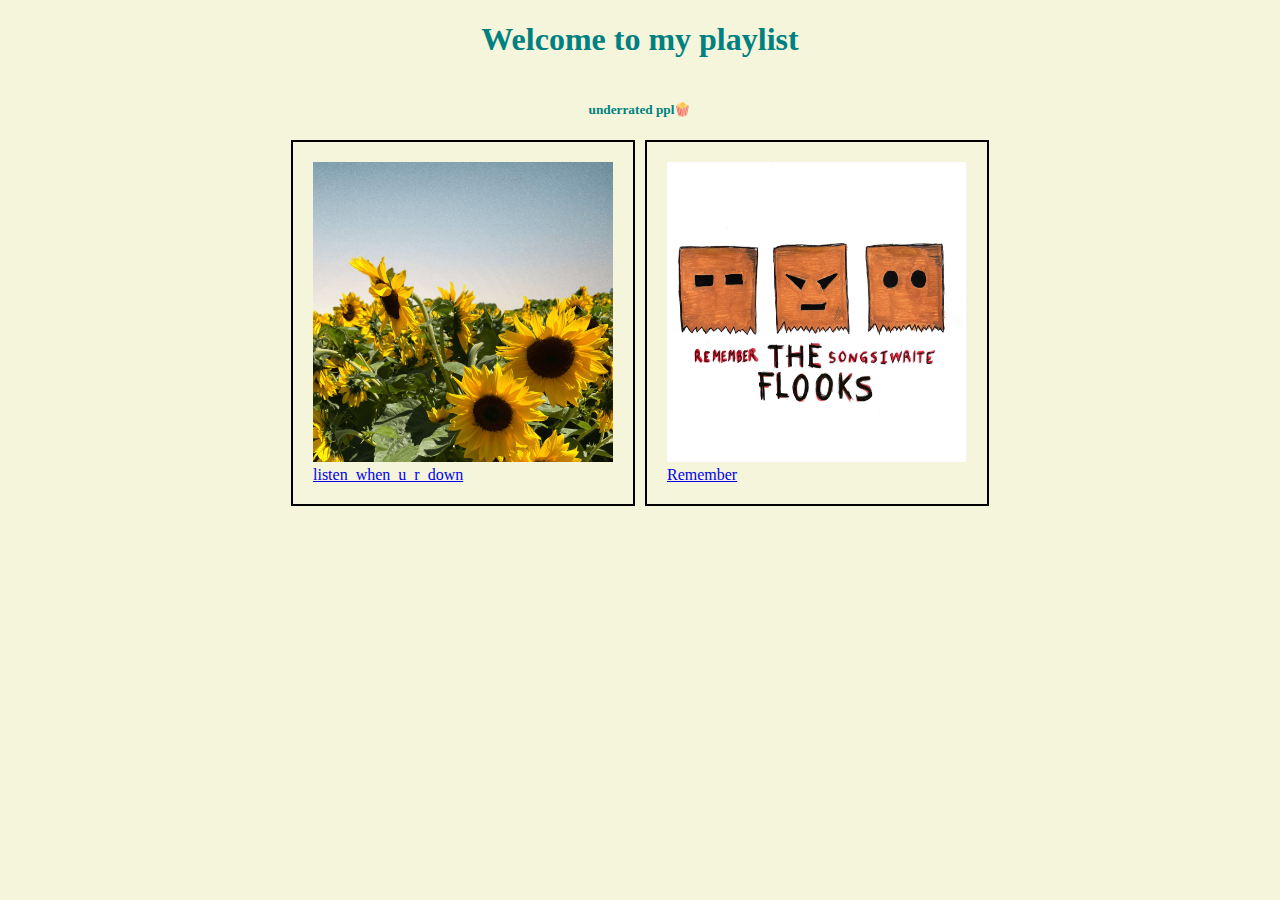
<file: exp_0/index.html>
<!DOCTYPE html>
<html>
<head>
    <title> Sample</title>
    <link rel="icon" href="pop2.png">
    <style>
         body {
        display: flex;
        flex-direction: column;   /* stack items vertically */
        justify-content: center;  /* vertical center */
        align-items: center;      /* horizontal center */
        margin: 0;
    }
    .row{
        display:flex;
        gap:10px;
    }
    .card{
        padding: 20px;
        border: 2px solid black
    }
    </style>
</head>
<body bgcolor="beige" style="color: teal">
    <h1>Welcome to my playlist</h1>
    <h5>underrated ppl🍿</h5>
<div class="row">
    <div class="card">
    <img src="listen_when_u_r_down.png" alt="album_cover" width="300" height="300"><br>
    <a href="https://music.youtube.com/watch?v=QeXPwgAoF7w&list=OLAK5uy_mHdCRZL5mQ1dTl-CA67nPr5EFbx8JB08Q">listen_when_u_r_down</a>
    </div> 
    
    <div class="card">
    <img src="flooks.png" alt="album_cover" width="300" height="300"><br>
    <a href="https://music.youtube.com/watch?v=OArvU54-Erk">Remember</a>
    </div> 
</div>
</body>
</html>
</file>
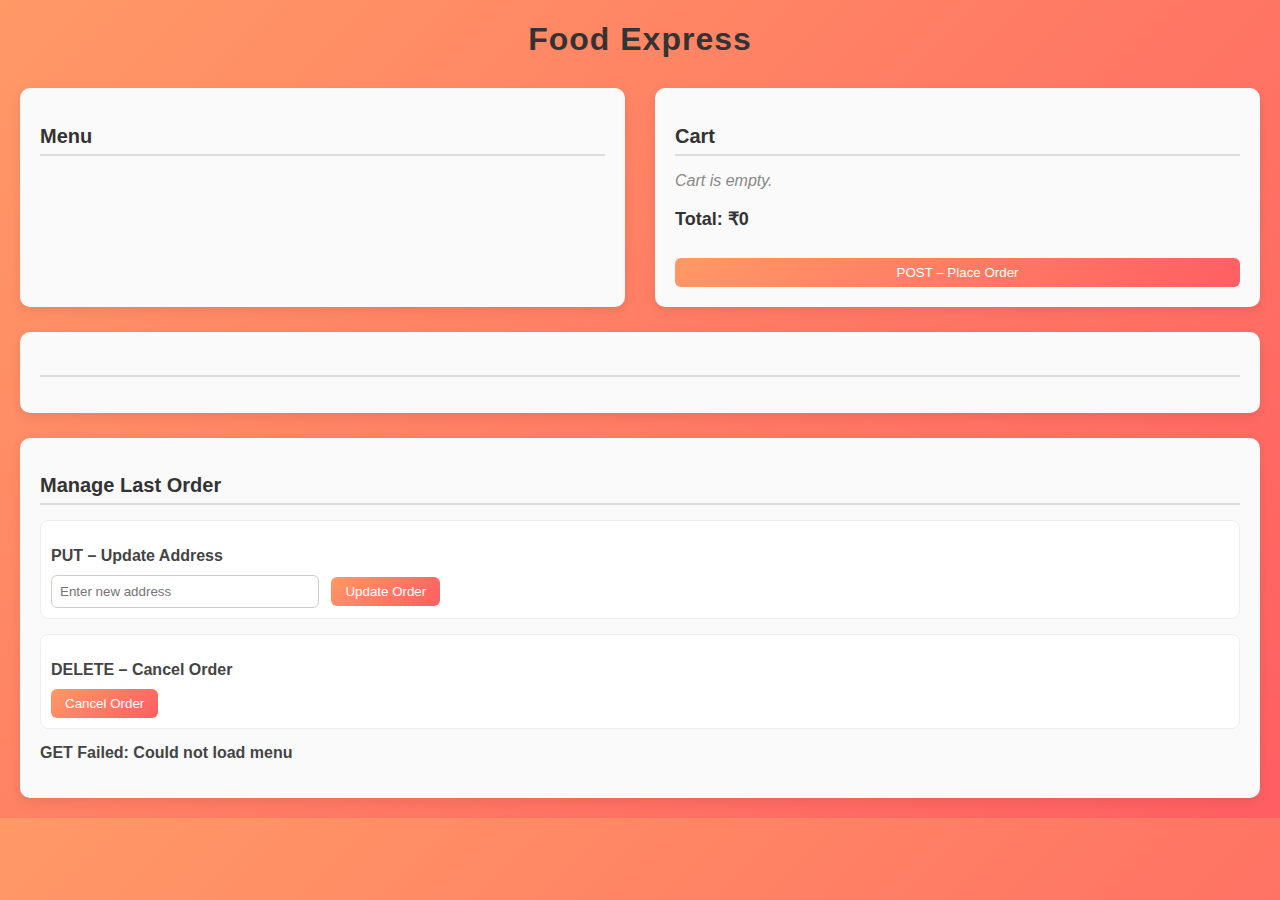
<file: exp_3/index.html>
<!DOCTYPE html>
<html lang="en">
<head>
  <meta charset="UTF-8" />
  <title>Food Ordering - jQuery AJAX</title>
  <link rel="stylesheet" href="css/style.css" />
  <script src="https://code.jquery.com/jquery-3.7.1.min.js"></script>
</head>
<body>

  <h1>Food Express</h1>

  <div id="wrapper">

    <!-- Menu -->
    <div id="menu-section">
      <h2>Menu</h2>
      <div id="menu-container"></div>
    </div>

    <!-- Cart -->
    <div id="cart-section">
      <h2>Cart</h2>
      <div id="cart-items">
        <p id="empty-msg">Cart is empty.</p>
      </div>
      <div id="cart-footer">
        <p>Total: ₹<span id="total-price">0</span></p>
        <button id="place-order-btn">POST – Place Order</button>
      </div>
    </div>

  </div>

  <!-- Order Status -->
  <div id="status-section">
    <h2 id="status-title"></h2>
    <p id="order-summary-text"></p>
    <p id="loading-msg"></p>
  </div>

  <!-- Manage Order -->
  <div id="manage-section">
    <h2>Manage Last Order</h2>

    <div id="put-box">
      <h3>PUT – Update Address</h3>
      <input type="text" id="new-address" placeholder="Enter new address" />
      <button id="put-btn">Update Order</button>
    </div>

    <div id="delete-box">
      <h3>DELETE – Cancel Order</h3>
      <button id="delete-btn">Cancel Order</button>
    </div>

    <p id="manage-response"></p>
  </div>

  <script src="js/app.js"></script>
</body>
</html>
</file>
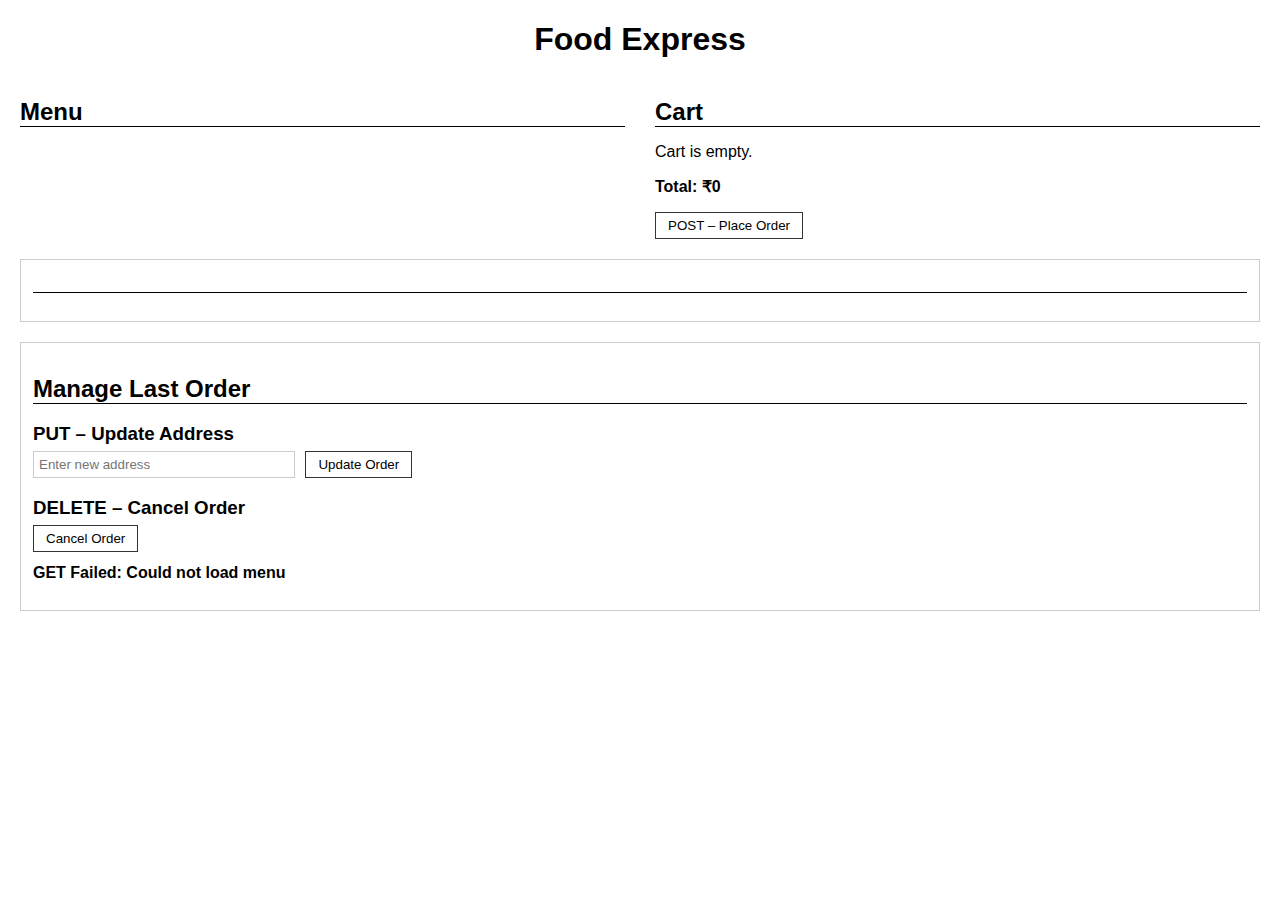
<file: exp_3/project/index.html>
<!DOCTYPE html>
<html lang="en">
<head>
  <meta charset="UTF-8" />
  <title>Food Ordering - jQuery AJAX</title>
  <link rel="stylesheet" href="css/style.css" />
  <script src="https://code.jquery.com/jquery-3.7.1.min.js"></script>
</head>
<body>

  <h1>Food Express</h1>

  <div id="wrapper">

    <!-- Menu -->
    <div id="menu-section">
      <h2>Menu</h2>
      <div id="menu-container"></div>
    </div>

    <!-- Cart -->
    <div id="cart-section">
      <h2>Cart</h2>
      <div id="cart-items">
        <p id="empty-msg">Cart is empty.</p>
      </div>
      <div id="cart-footer">
        <p>Total: ₹<span id="total-price">0</span></p>
        <button id="place-order-btn">POST – Place Order</button>
      </div>
    </div>

  </div>

  <!-- Order Status -->
  <div id="status-section">
    <h2 id="status-title"></h2>
    <p id="order-summary-text"></p>
    <p id="loading-msg"></p>
  </div>

  <!-- Manage Order -->
  <div id="manage-section">
    <h2>Manage Last Order</h2>

    <div id="put-box">
      <h3>PUT – Update Address</h3>
      <input type="text" id="new-address" placeholder="Enter new address" />
      <button id="put-btn">Update Order</button>
    </div>

    <div id="delete-box">
      <h3>DELETE – Cancel Order</h3>
      <button id="delete-btn">Cancel Order</button>
    </div>

    <p id="manage-response"></p>
  </div>

  <script src="js/app.js"></script>
</body>
</html>
</file>
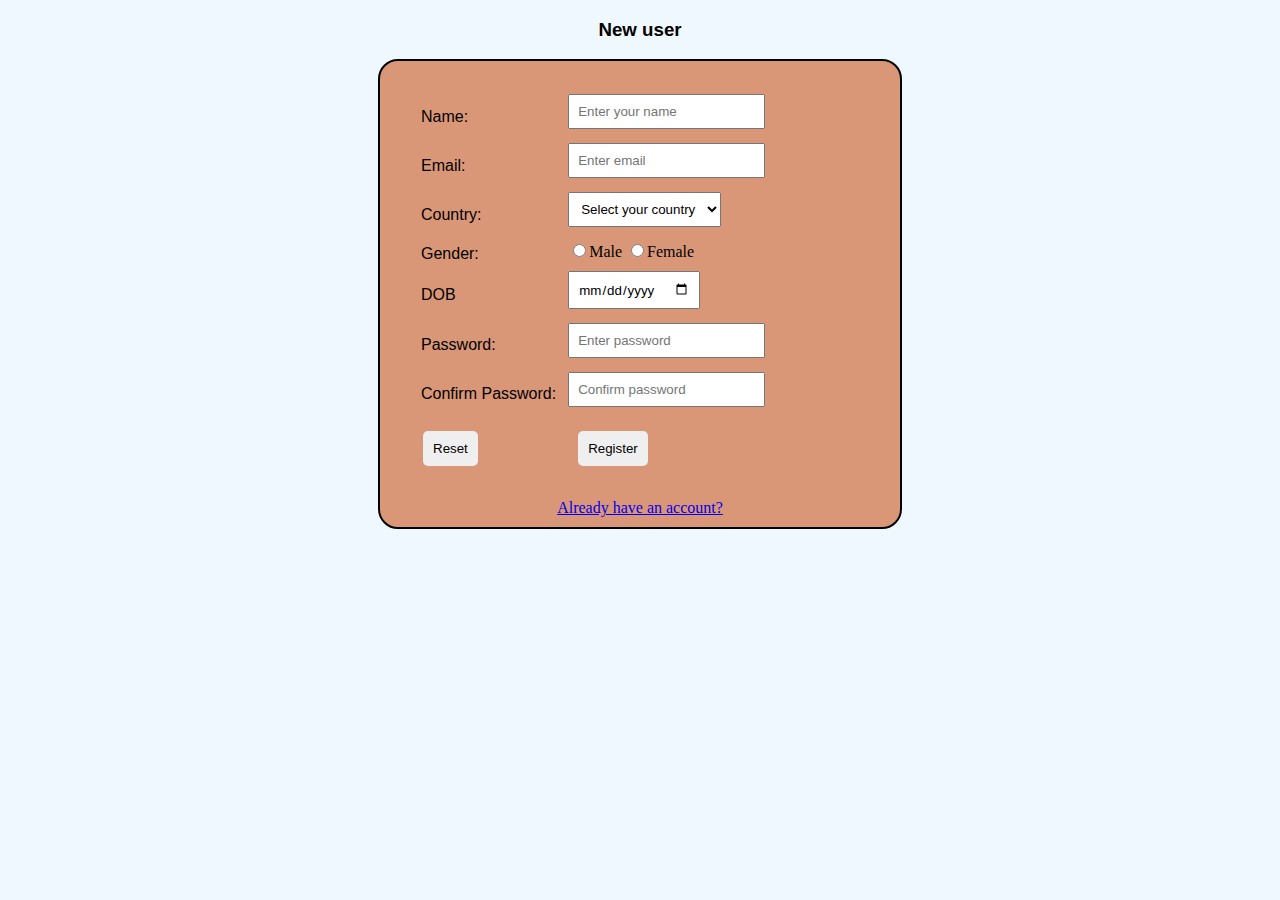
<file: Web assignment/janani_24c130/index.html>
<!DOCTYPE html>
<html lang="en">
<head>
    <title>New user Login</title>
    <h3>New user</h3>
    <style>
        h3{
            font-family: 'Rubik', sans-serif;
            text-align: center;
        }
        table{
            padding: 10px;
            margin: 10px;
        }
        .container{
            border: 2px solid black;
            width: 500px;
            padding: 10px;
            margin: 10px;
            background-color: rgb(218, 151, 120);
            margin:auto;
            border-radius: 20px;
            
        }
        body{
            background-color: aliceblue;
            
        }
        input,label,select{
            font-family: 'Rubik', sans-serif;
            padding: 8px;
            margin-bottom: 10px;
        }
        form{
            margin:auto
        }
        button{
            padding: 10px;
            margin: 10px;
            border-radius: 5px;
            border: none;
            font-family: 'Rubik', sans-serif;
        }
    </style>
</head>
<body>
    
    <div class="container">
        
    <form>
        <table>
            <tr>
                <td> <label>Name:</label></td>
                <td> <input type="text" id = "name" placeholder="Enter your name" required></td>
            </tr>
            <tr>
                <td><label>Email:</label></td>
                <td><input type="email" id = "email" placeholder="Enter email" required></td>
            </tr>
            <tr>
                <td><label>Country:</label></td>
                <td>
                    <select>
                        <option value="">Select your country</option>
                        <option value="usa">USA</option>
                        <option value="canada">Canada</option>
                        <option value="uk">UK</option>
                        <option value="australia">Australia</option>
                    </select>
                </td>
            </tr>
            <tr>
                <td><label>Gender:</label></td>
                <td>
                    <input type="radio" name = "gender" value="male">Male
                    <input type="radio" name = "gender" value="female">Female
                </td>
            </tr>
            <tr>
                <td><label>DOB</label></td>
                <td><input type="date" id = "dob"></td>
            </tr>
            <tr>
                <td><label>Password:</label></td>
                <td><input type="password" id = "password" placeholder="Enter password"></td>
            </tr>
            <tr>
                <td><label>Confirm Password:</label></td>
                <td><input type="password" id = "confirm_password" placeholder="Confirm password"></td>
            </tr>
            <tr>
                <td>
                    <button type="reset">Reset</button>
                </td>
                <td>
                    <button type="submit" onclick="validate()">Register</button>
                </td>
                
            </tr>
        </table>
        
    </form>
    <center>
        <a href="login.html">Already have an account?</a>
    </center>
  
    </div>
    <script src="index.js"></script>
</body>
</html>
</file>
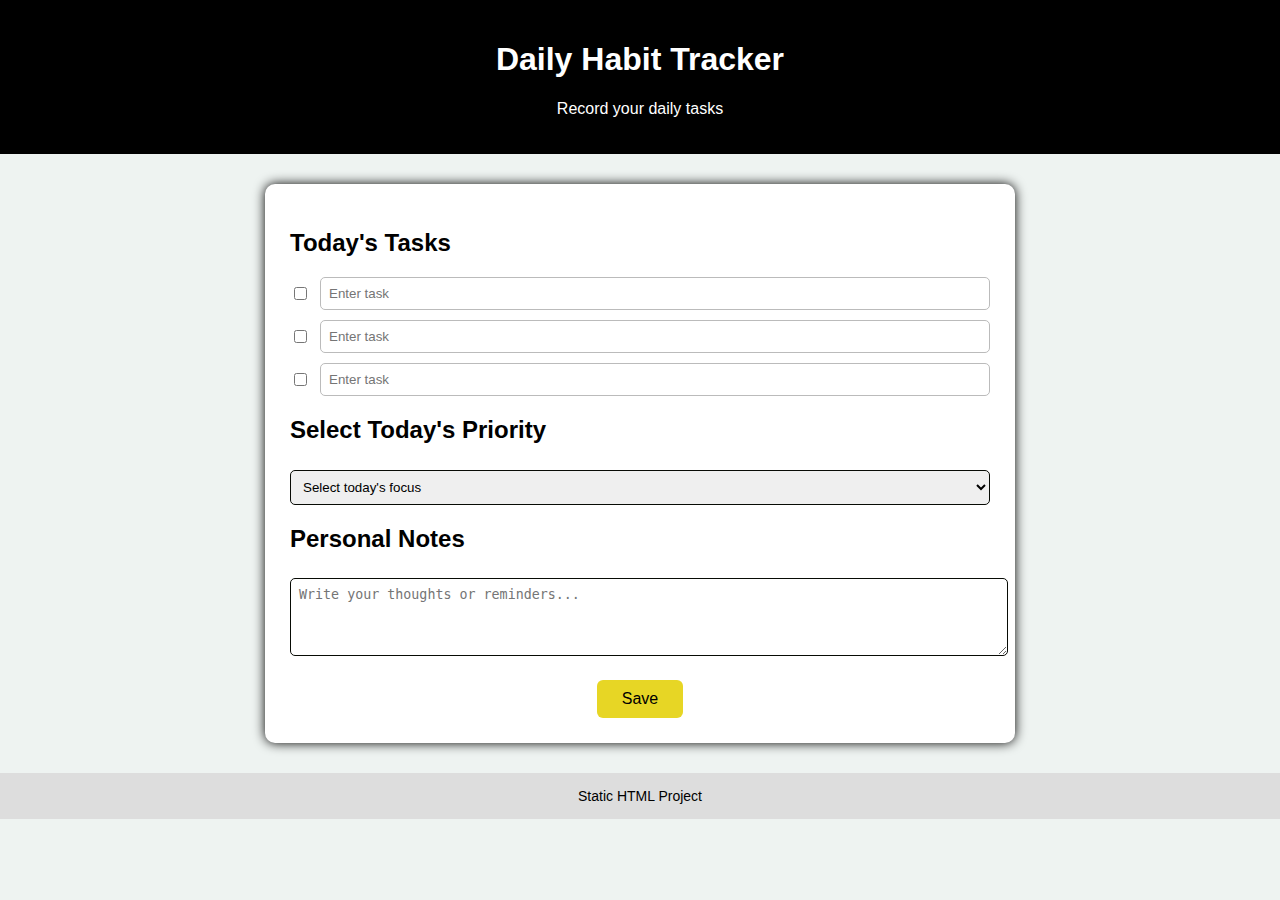
<file: exp_0/exp_0_ruba.html>
<!DOCTYPE html>
<html lang="en">
<head>
    <meta charset="UTF-8">
    <title>Daily Habit Tracker</title>

    <style>
        body {
            margin: 0;
            font-family: "Arial";
            background-color: #eef3f1;
        }

        header {
            background-color: #000000;
            color: white;
            padding: 20px;
            text-align: center;
        }

        main {
            width: 90%;
            max-width: 700px;
            margin: 30px auto;
            background-color: #ffffff;
            padding: 25px;
            border-radius: 10px;
            box-shadow: 0 0 12px rgb(0, 0, 0);
        }

        h2 {
            color: #000000;
        }
        .task {
            display: flex;
            align-items: center;
            gap: 10px;
            margin-bottom: 10px;
        }

        .task input[type="text"] {
            flex: 1;
            padding: 8px;
            border-radius: 5px;
            border: 1px solid #bbb;
        }
        .task input[type="checkbox"]:checked + input[type="text"] {
            text-decoration: line-through;
            color: gray;
        }

        .task button {
            padding: 5px 10px;
            border: none;
            border-radius: 4px;
            background-color: #000000;
            color: rgb(0, 0, 0);
            cursor: pointer;
        }

        textarea, select {
            width: 100%;
            margin-top: 6px;
            padding: 8px;
            border-radius: 5px;
            border: 1px solid #080b05;
        }

        .note {
            margin-top: 20px;
        }

        .center {
            text-align: center;
            margin-top: 20px;
        }

        .center button {
            padding: 10px 25px;
            background-color: #e7d625;
            color: rgb(0, 0, 0);
            border: none;
            border-radius: 6px;
            font-size: 16px;
            cursor: pointer;
        }

        footer {
            text-align: center;
            padding: 15px;
            background-color: #ddd;
            font-size: 14px;
        }
    </style>
</head>

<body>

<header>
    <h1>Daily Habit Tracker</h1>
    <p>Record your daily tasks</p>
</header>

<main>

    <h2>Today's Tasks</h2>

    <div class="task">
        <input type="checkbox">
        <input type="text" placeholder="Enter task">
        
    </div>

    <div class="task">
        <input type="checkbox">
        <input type="text" placeholder="Enter task">
        
    </div>

    <div class="task">
        <input type="checkbox">
        <input type="text" placeholder="Enter task">
        
    </div>

    <h2>Select Today's Priority</h2>

    <select>
        <option>Select today's focus</option>
        <option>Gym</option>
        <option>Productivity</option>
        <option>Learning</option>
        <option>Reading</option>
    </select>

    <div class="note">
        <h2>Personal Notes</h2>
        <textarea rows="4" placeholder="Write your thoughts or reminders..."></textarea>
    </div>

    <div class="center">
        <button>Save</button>
    </div>

</main>

<footer>
    Static HTML Project
</footer>

</body>
</html>
</file>
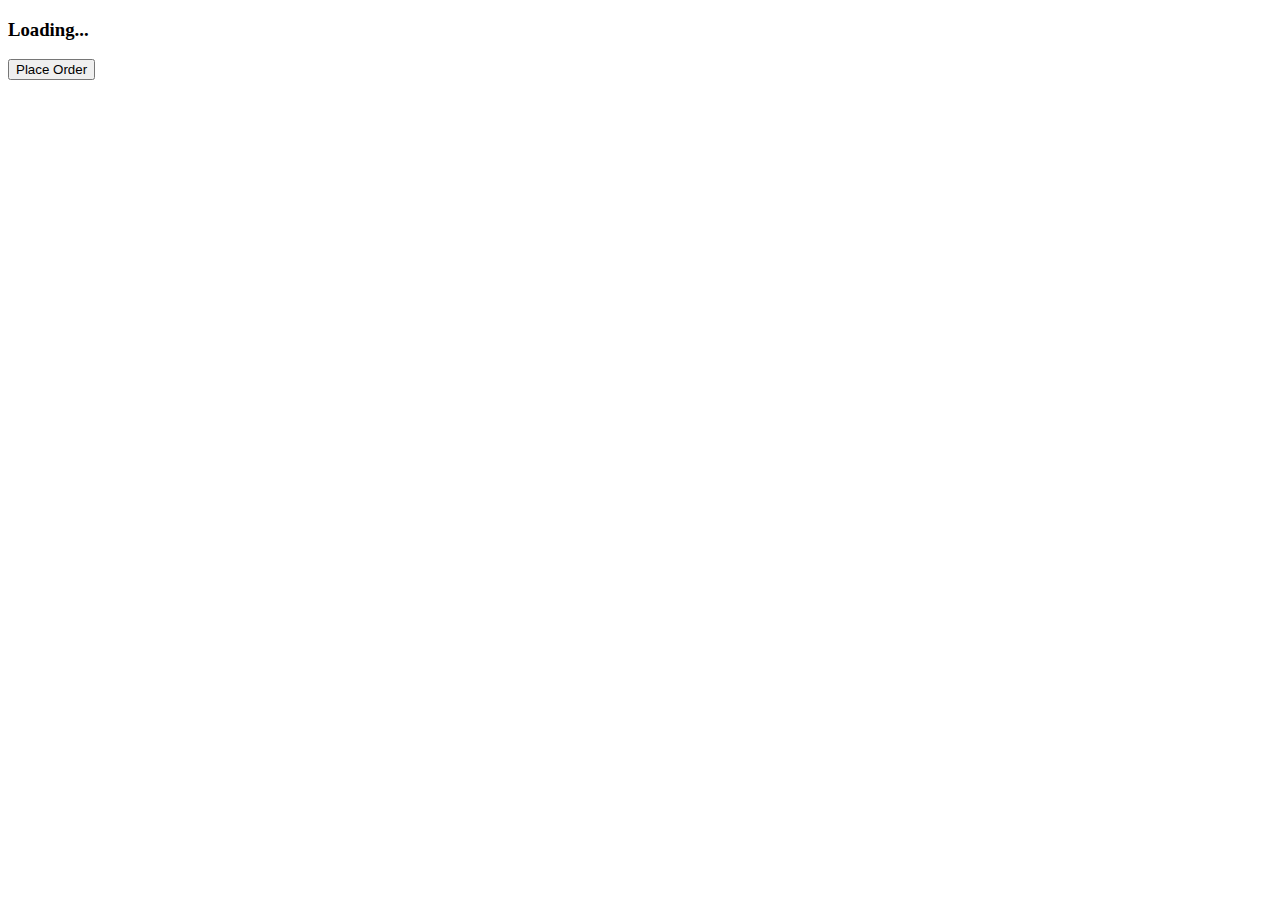
<file: exp_0/sample_asyn_await.html>
<!DOCTYPE html>
<html>
<head>
  <title>JS Object with async/await</title>
</head>
<body>
<h3 id="output">Loading...</h3>
<button onclick="placeOrder()">Place Order</button>
<script>
const foodItem = {
  name: "Veg Burger",
  price: 120,
  quantity: 2
};
async function getFoodDetails() {
  return new Promise((resolve) => {
    setTimeout(() => {
      resolve(foodItem);
    }, 1000);
  });
}
async function placeOrder() {
  const food = await getFoodDetails();   
  const total = food.price * food.quantity;

  document.getElementById("output").innerText =
    `Food: ${food.name}, Total Bill: ₹${total}`;
}
</script>
</body>
</html>
</file>
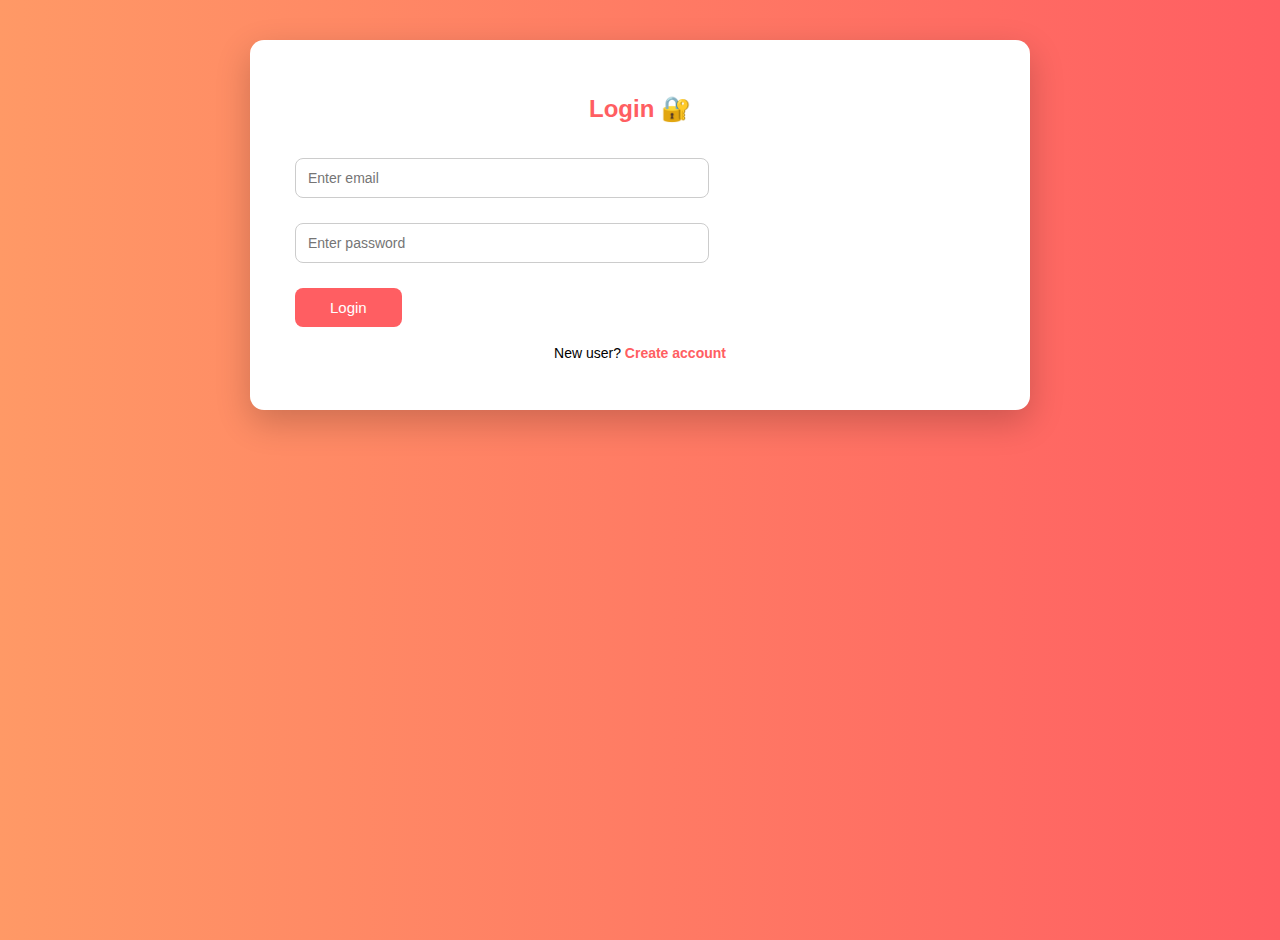
<file: exp_1/login.html>
<!DOCTYPE html>
<html lang="en">
<head>
  <meta charset="UTF-8">
  <title>Login</title>
  <link rel="stylesheet" href="style.css">
</head>
<body>

<div class="card">
  <h2>Login 🔐</h2>

  <form id="loginForm">
    <div class="field">
      <input type="email" id="loginEmail" placeholder="Enter email">
    </div>

    <div class="field">
      <input type="password" id="loginPassword" placeholder="Enter password">
    </div>

    <button type="submit">Login</button>

    <p class="switch">
      New user? <a href="signup.html">Create account</a>
    </p>
  </form>
</div>

<script src="login.js"></script>
</body>
</html>
</file>
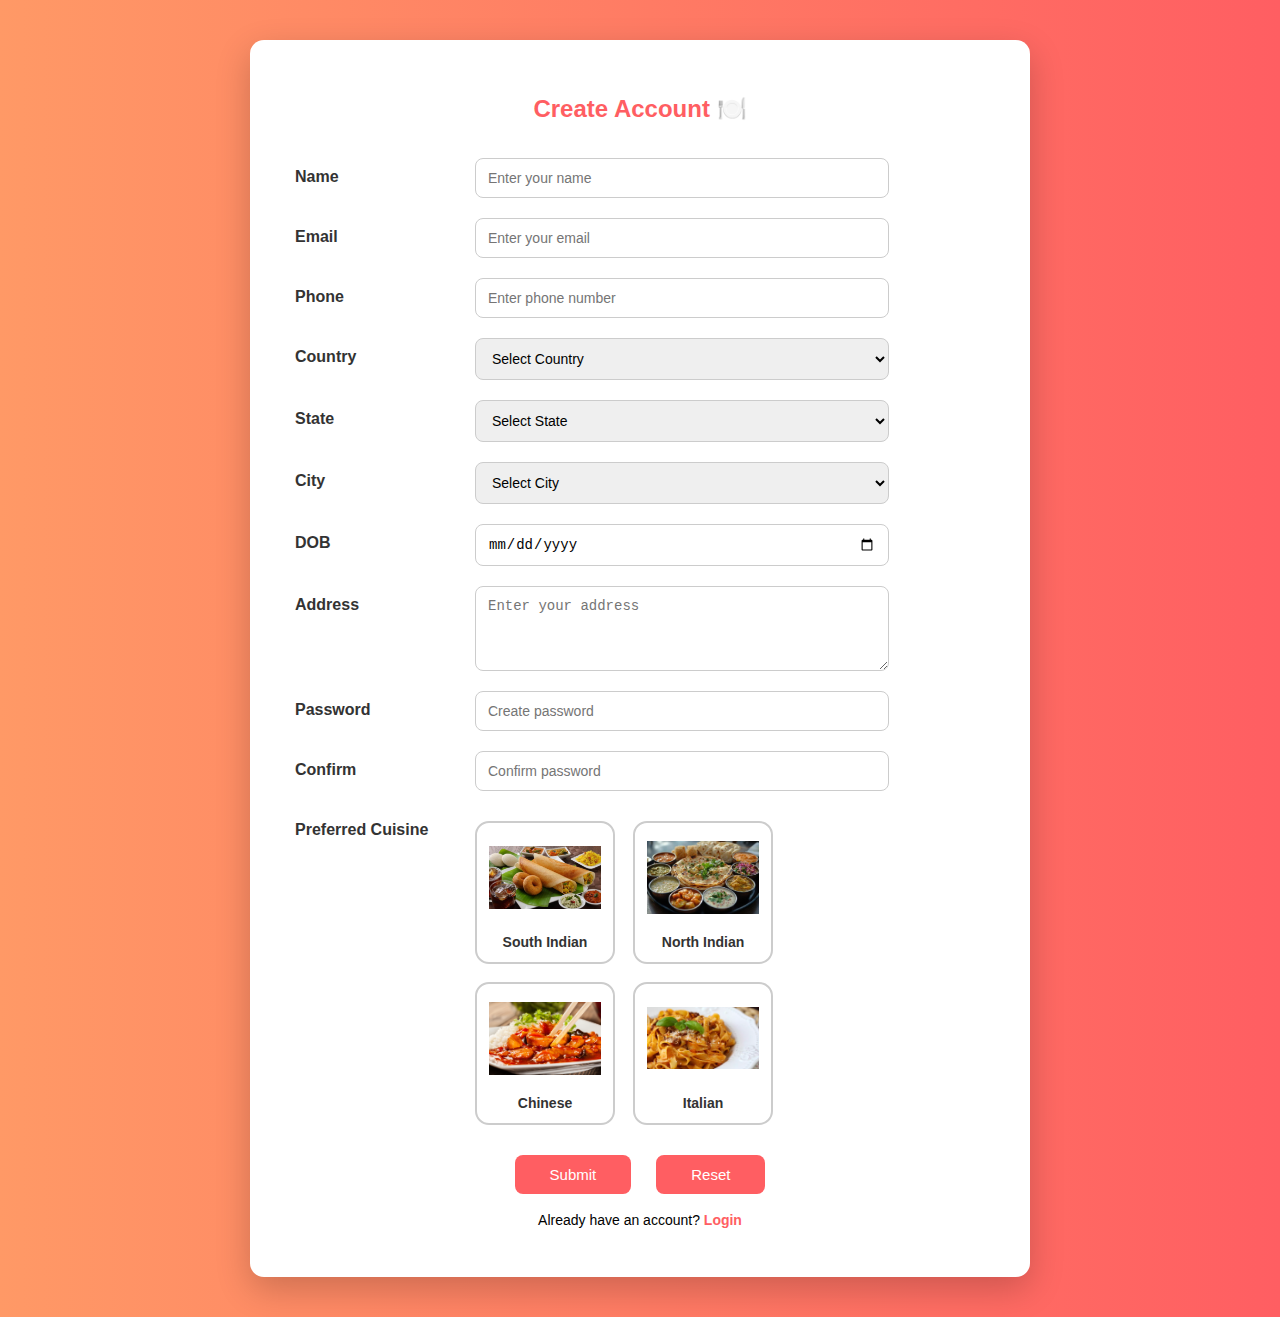
<file: exp_1/signup.html>
<!DOCTYPE html>
<html lang="en">
<head>
<meta charset="UTF-8">
<title>Sign Up | Food App</title>
<link rel="stylesheet" href="style.css">
</head>
<body>

<div class="card">
 <h2>Create Account 🍽️</h2>

 <form id="signupForm">

   <div class="row">
     <label>Name</label>
     <input type="text" id="name" placeholder="Enter your name">
   </div>

   <div class="row">
     <label>Email</label>
     <input type="email" id="email" placeholder="Enter your email">
   </div>

   <div class="row">
     <label>Phone</label>
     <input type="tel" id="phone" placeholder="Enter phone number">
   </div>

   <div class="row">
     <label>Country</label>
     <select id="country">
       <option value="">Select Country</option>
       <option value="India">India</option>
       <option value="USA">USA</option>
     </select>
   </div>

   <div class="row">
     <label>State</label>
     <select id="state">
       <option value="">Select State</option>
       <option>Tamil Nadu</option>
         <option>Kerala</option>
         <option>Karnataka</option>
         <option>Maharashtra</option>
         <option>Delhi</option>
     </select>
   </div>

   <div class="row">
     <label>City</label>
     <select id="city">
       <option value="">Select City</option>
       <option>Chennai</option>
         <option>Madurai</option>
         <option>Coimbatore</option>
         <option>Bengaluru</option>
         <option>Mumbai</option>

     </select>
   </div>

   <div class="row">
     <label>DOB</label>
     <input type="date" id="dob">
   </div>

   <div class="row">
     <label>Address</label>
     <textarea id="address" placeholder="Enter your address"></textarea>
   </div>

   <div class="row">
     <label>Password</label>
     <input type="password" id="password" placeholder="Create password">
   </div>

   <div class="row">
     <label>Confirm</label>
     <input type="password" id="confirm" placeholder="Confirm password">
   </div>
     <div class="row">
 <label>Preferred Cuisine</label>
 <div class="cuisine">
   <label class="cuisine-card">
     <input type="checkbox" name="cuisine">
     <img src="images/south.png" alt="South Indian">
     <span>South Indian</span>
   </label>

   <label class="cuisine-card">
     <input type="checkbox" name="cuisine">
     <img src="images/north.png" alt="North Indian">
     <span>North Indian</span>
   </label>

   <label class="cuisine-card">
     <input type="checkbox" name="cuisine">
     <img src="images/chinese.png" alt="Chinese">
     <span>Chinese</span>
   </label>

   <label class="cuisine-card">
     <input type="checkbox" name="cuisine">
     <img src="images/italian.png" alt="Italian">
     <span>Italian</span>
   </label>
 </div>
</div>

   <div class="buttons">
     <button type="submit">Submit</button>
     <button type="reset">Reset</button>
   </div>

   <p class="switch">
     Already have an account?
     <a href="login.html">Login</a>
   </p>

 </form>
</div>

<script src="signup.js"></script>
</body>
</html>
</file>
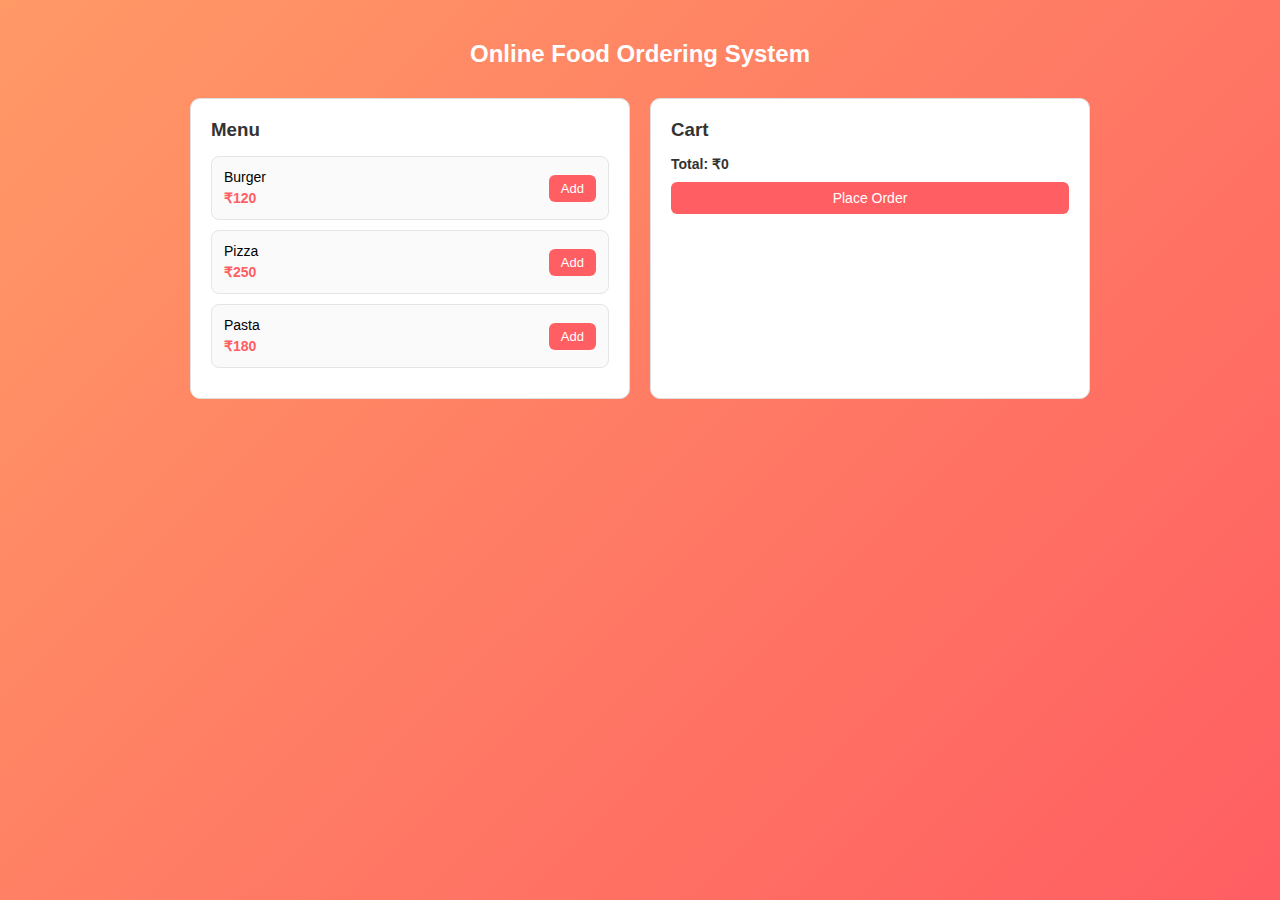
<file: exp_2/event.html>
<!DOCTYPE html>
<html>
<head>
  
  <title>Online Food Ordering</title>
  <style>
    * {
      margin: 0;
      padding: 0;
      box-sizing: border-box;
      font-family: Arial, sans-serif;
    }

    body {
      background: linear-gradient(135deg, #ff9966, #ff5e62);
      min-height: 100vh;
      display: flex;
      flex-direction: column;
      align-items: center;
      padding: 40px 20px;
    }

    h2 {
      color: white;
      margin-bottom: 30px;
      font-weight: 600;
    }

    .container {
      display: grid;
      grid-template-columns: 1fr 1fr;
      gap: 20px;
      width: 100%;
      max-width: 900px;
    }

    .card {
      background: #ffffff;
      padding: 20px;
      border-radius: 10px;
      border: 1px solid #e0e0e0;
    }

    .card h3 {
      margin-bottom: 15px;
      font-weight: 600;
      color: #333;
    }

    .food-card {
      background: #fafafa;
      padding: 12px;
      margin-bottom: 10px;
      border-radius: 8px;
      border: 1px solid #e5e5e5;
      display: flex;
      justify-content: space-between;
      align-items: center;
    }

    .food-info h4 {
      font-weight: 500;
      margin-bottom: 4px;
      font-size: 14px;
    }

    .price {
      color: #ff5e62;
      font-weight: 600;
      font-size: 14px;
    }

    button {
      background: #ff5e62;
      border: none;
      padding: 6px 12px;
      border-radius: 6px;
      cursor: pointer;
      color: white;
      font-size: 13px;
    }

    ul {
      list-style: none;
      margin-bottom: 10px;
    }

    ul li {
      background: #f0f0f0;
      padding: 6px 10px;
      border-radius: 6px;
      margin-bottom: 6px;
      font-size: 13px;
    }

    #total {
      font-weight: 600;
      margin-top: 10px;
      color: #333;
      font-size: 14px;
    }

    #orderBtn {
      width: 100%;
      margin-top: 10px;
      padding: 8px;
      font-size: 14px;
    }

    @media (max-width: 768px) {
      .container {
        grid-template-columns: 1fr;
      }
    }
  </style>
</head>
<body>

<h2>Online Food Ordering System</h2>

<div class="container">
  <div class="card">
    <h3>Menu</h3>
    <div id="menu"></div>
  </div>

  <div class="card">
    <h3>Cart</h3>
    <ul id="cart"></ul>
    <h4 id="total">Total: ₹0</h4>
    <button id="orderBtn">Place Order</button>
  </div>
</div>

<script>
  class Food {
    constructor(id, name, price) {
      this.id = id;
      this.name = name;
      this.price = price;
    }
  }

  class OrderSystem {
    #cart = [];

    constructor(menu) {
      this.menu = menu;
    }

    addToCart = (id) => {
      const item = this.menu.find(food => food.id === id);
      this.#cart.push(item);
      this.displayCart();
    }

    displayCart() {
      const cartUI = document.getElementById("cart");
      const totalUI = document.getElementById("total");
      cartUI.innerHTML = "";

      let total = 0;

      this.#cart.map(({ name, price }) => {
        total += price;
        cartUI.innerHTML += `<li>${name} - ₹${price}</li>`;
      });

      totalUI.innerText = `Total: ₹${total}`;
    }

    async placeOrder() {
      return new Promise(resolve => {
        setTimeout(() => {
          resolve("Order Placed Successfully!");
        }, 1500);
      });
    }
  }

  const menuItems = [
    new Food(1, "Burger", 120),
    new Food(2, "Pizza", 250),
    new Food(3, "Pasta", 180)
  ];

  const system = new OrderSystem(menuItems);

  const menuDiv = document.getElementById("menu");

  menuItems.map(({ id, name, price }) => {
    menuDiv.innerHTML += `
      <div class="food-card">
        <div class="food-info">
          <h4>${name}</h4>
          <span class="price">₹${price}</span>
        </div>
        <button onclick="system.addToCart(${id})">Add</button>
      </div>
    `;
  });

  document.getElementById("orderBtn").addEventListener("click", async () => {
    const message = await system.placeOrder();
    alert(message);
  });
</script>

</body>
</html>
</file>
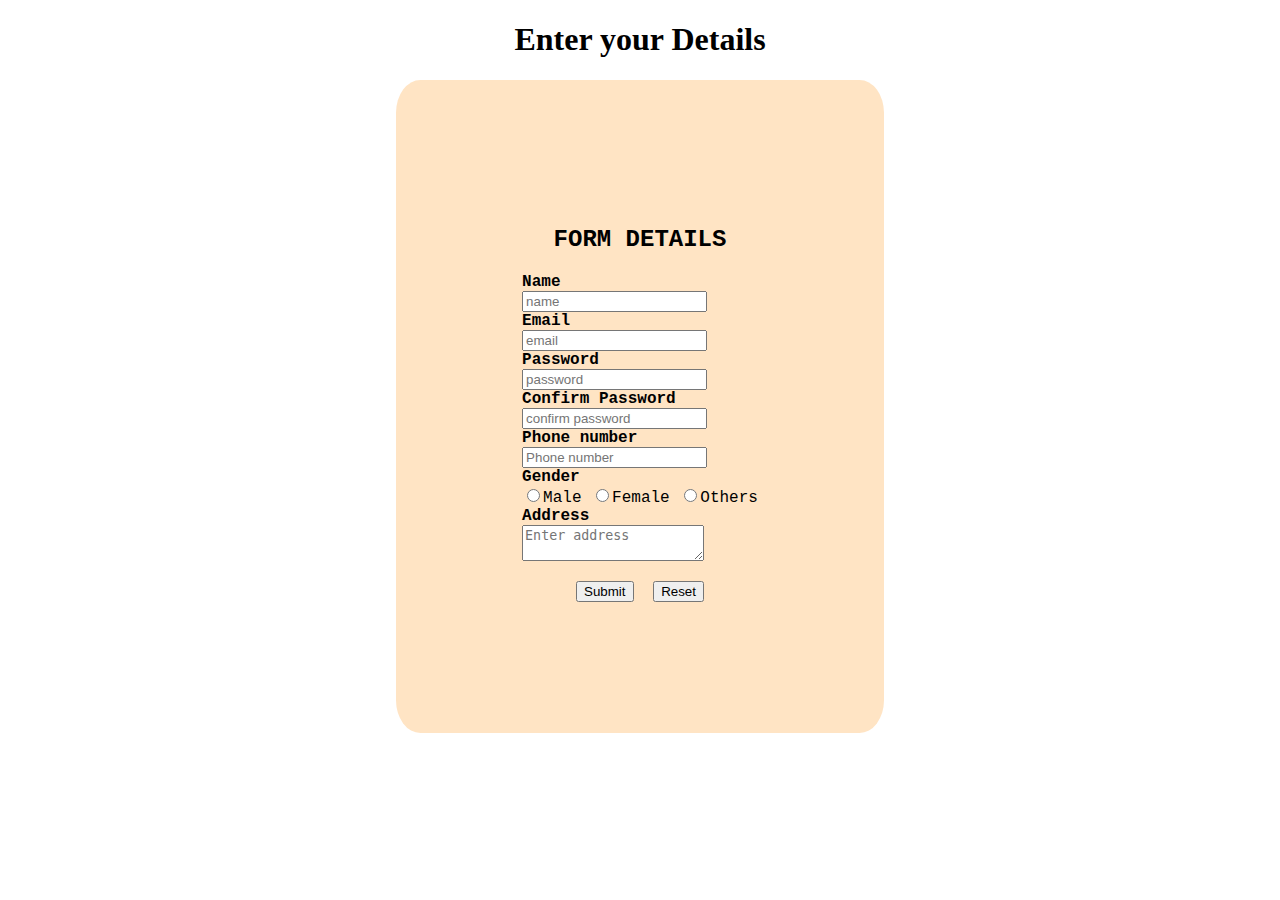
<file: Web assignment/ruba_24158.html>
<!DOCTYPE html>
<html>
<head>
    <title>REGISTRATION FORM</title>
</head>

<style>
    .container{
        margin: 0 auto;
        width:max-content;
        border-radius: 5%;
        font-family: 'Courier New', Courier, monospace;
        padding: 10%;
        background-color: bisque;
    }
    
    h1{
        text-align:center;
        font-family:'Times New Roman', Times, serif
    }

    h2{
        text-align: center;
    }

    .bt{
        text-align:center;
        margin-top:10px;
    }

    button{
        margin:5px;
    }
</style>

<form>
    <h1>Enter your Details</h1>
    <div class="container">
        <h2>FORM DETAILS</h2>

        <label><b>Name</b></label><br>
        <input type="text" id="name" placeholder="name" required><br>

        <label><b>Email</b></label><br>
        <input type="email" id="email" placeholder="email" required><br>

        <label><b>Password</b></label><br>
        <input type="password" id="password" placeholder="password" required><br>

        <label><b>Confirm Password</b></label><br>
        <input type="password" id="confirm" placeholder="confirm password" required><br>

        <label><b>Phone number</b></label><br>
        <input type="tel" placeholder="Phone number" required><br>

        <label><b>Gender</b></label><br>
        <input type="radio" name="g"><label>Male</label>
        <input type="radio" name="g"><label>Female</label>
        <input type="radio" name="g"><label>Others</label><br>

        <label><b>Address</b></label><br>
        <textarea placeholder="Enter address" required></textarea><br>

        <div class="bt">
            <button type="submit" onclick="return checkPass()">Submit</button>
            <button type="reset">Reset</button>
        </div>
    </div>        
</form>

<script>
function checkPass(){
    var p = document.getElementById("password").value;
    var cp = document.getElementById("confirm").value;

    if(p !== cp){
        alert("Enter correct password");
        return false;
    }
}
</script>

</html>
</file>
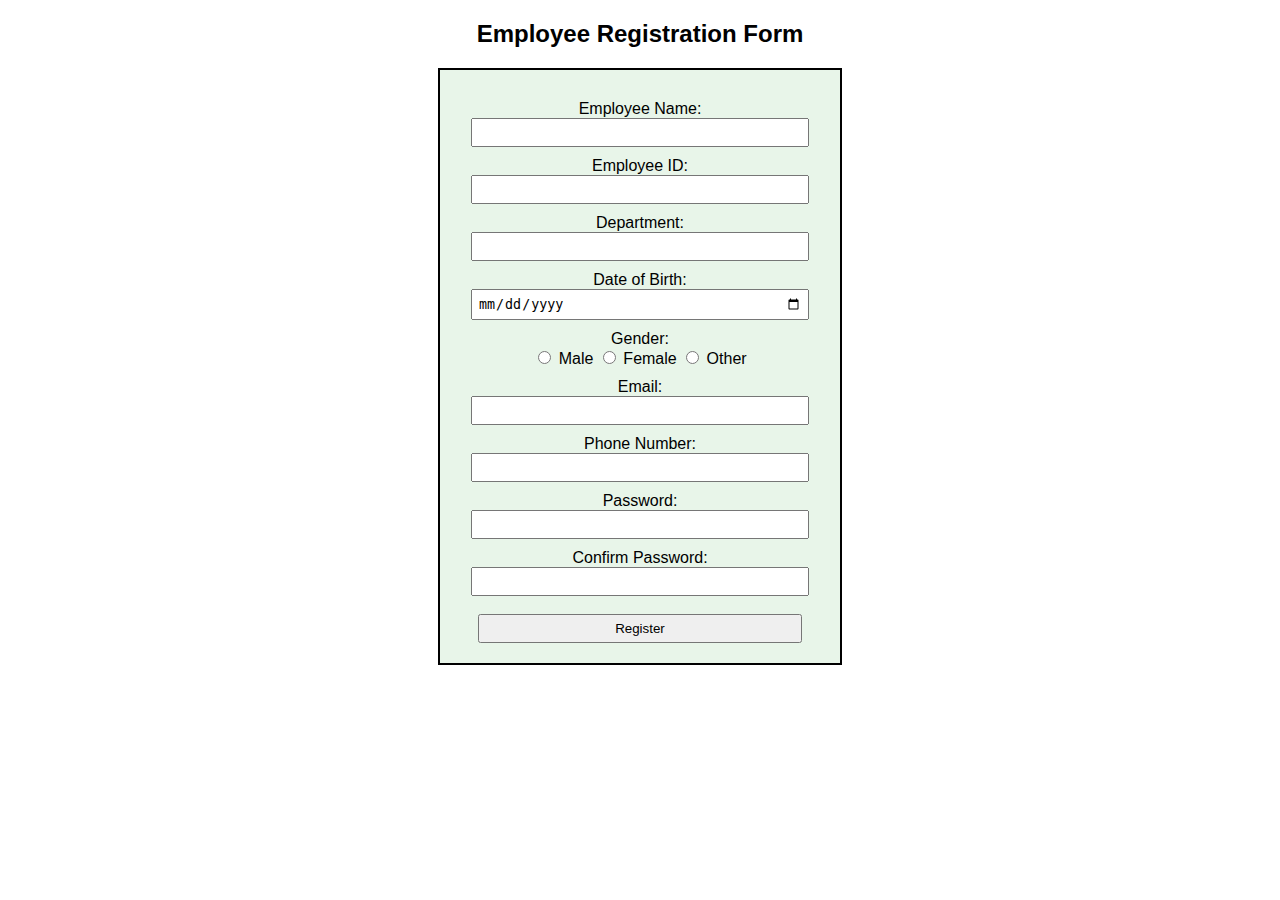
<file: Web assignment/salma_24c164.html>
<!DOCTYPE html>
<html>
<head>
    <title>Employee Registration Form</title>

    <style>
        body{
            font-family: Arial;
        }
        .container{
            width: 360px;
            margin: auto;
            background-color: #e8f5e9;
            border: 2px solid black;
            padding: 20px;
            text-align: center;
        }
        label{
            display: block;
            margin-top: 10px;
        }
        input{
            width: 90%;
            padding: 5px;
        }
        .gender{
            width: auto;
        }
    </style>

    <script>
        function validateEmployee() {

            var name = document.getElementById("ename").value;
            var id = document.getElementById("eid").value;
            var dept = document.getElementById("dept").value;
            var email = document.getElementById("email").value;
            var phone = document.getElementById("phone").value;
            var dob = document.getElementById("dob").value;
            var pass = document.getElementById("pass").value;
            var cpass = document.getElementById("cpass").value;

            var gender = document.getElementsByName("gender");
            var genderSelected = false;

            for (var i = 0; i < gender.length; i++) {
                if (gender[i].checked) {
                    genderSelected = true;
                }
            }

            if (name == "") {
                alert("Enter employee name");
                return false;
            }

            if (id == "") {
                alert("Enter employee ID");
                return false;
            }

            if (dept == "") {
                alert("Enter department");
                return false;
            }

            if (dob == "") {
                alert("Select date of birth");
                return false;
            }

            if (!genderSelected) {
                alert("Select gender");
                return false;
            }

            if (email == "") {
                alert("Enter email");
                return false;
            }

            if (phone == "" || phone.length != 10) {
                alert("Enter valid 10-digit phone number");
                return false;
            }

            if (pass == "") {
                alert("Enter password");
                return false;
            }

            if (pass != cpass) {
                alert("Passwords do not match");
                return false;
            }

            alert("Employee registered successfully");
            return true;
        }
    </script>
</head>

<body>

<h2 align="center">Employee Registration Form</h2>

<div class="container">
    <form onsubmit="return validateEmployee()">

        <label>Employee Name:</label>
        <input type="text" id="ename">

        <label>Employee ID:</label>
        <input type="text" id="eid">

        <label>Department:</label>
        <input type="text" id="dept">

        <label>Date of Birth:</label>
        <input type="date" id="dob">

        <label>Gender:</label>
        <input type="radio" name="gender" class="gender"> Male
        <input type="radio" name="gender" class="gender"> Female
        <input type="radio" name="gender" class="gender"> Other

        <label>Email:</label>
        <input type="email" id="email">

        <label>Phone Number:</label>
        <input type="text" id="phone">

        <label>Password:</label>
        <input type="password" id="pass">

        <label>Confirm Password:</label>
        <input type="password" id="cpass">

        <br><br>
        <input type="submit" value="Register">

    </form>
</div>

</body>
</html>
</file>
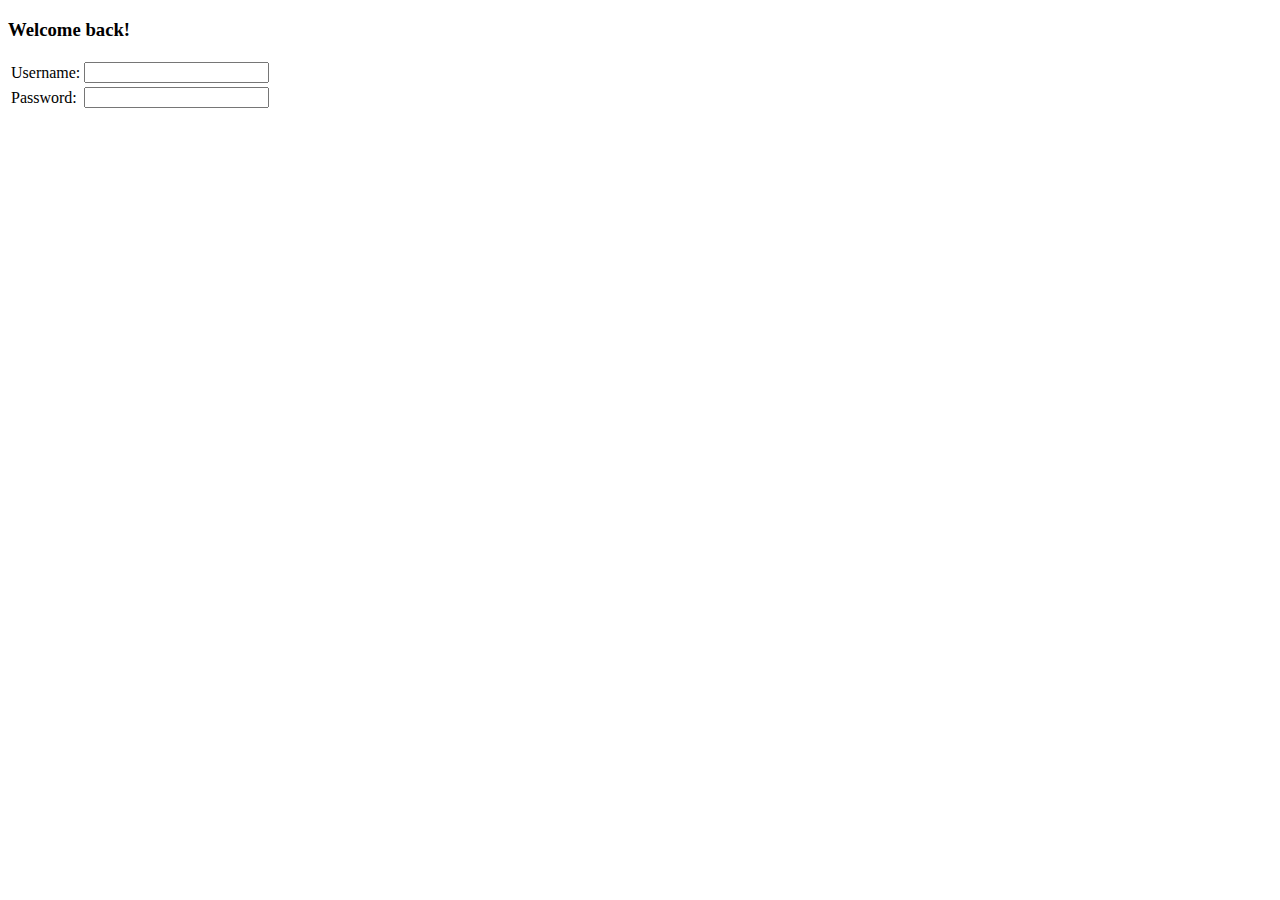
<file: Web assignment/janani_24c130/login.html>
<!DOCTYPE html>
<html lang="en">
<head>
    <title>Login Page</title>
    <h3>Welcome back!</h3>
    
</head>
<body>
    <form>
        <table>
            <tr>
                <td><label>Username:</label></td>
                <td><input type="text" id="username"></td>
            </tr>
            <tr>
                <td><label>Password:</label></td>
                <td><input type="password" id="password"></td>
            </tr>
        </table>
    </form>
    
</body>
</html>
</file>
<file: exp_3/css/style.css>
body {
  font-family: 'Segoe UI', Arial, sans-serif;
  margin: 20px;
  background:linear-gradient(135deg, #ff9966, #ff5e62); /* kept same as requested */
  color: #333;
}

h1 {
  text-align: center;
  margin-bottom: 30px;
  font-size: 32px;
  letter-spacing: 1px;
}

h2 {
  border-bottom: 2px solid #ddd;
  padding-bottom: 6px;
  margin-bottom: 15px;
  font-size: 20px;
}

h3 {
  margin-bottom: 10px;
  font-size: 16px;
  color: #444;
}

#wrapper {
  display: flex;
  gap: 30px;
}

#menu-section,
#cart-section {
  flex: 1;
  background: #fafafa;
  padding: 20px;
  border-radius: 10px;
  box-shadow: 0 4px 12px rgba(0,0,0,0.08);
}

.menu-item {
  border: 1px solid #e0e0e0;
  padding: 12px;
  margin-bottom: 12px;
  display: flex;
  justify-content: space-between;
  align-items: center;
  border-radius: 8px;
  background: #fff;
  transition: transform 0.2s ease, box-shadow 0.2s ease;
}

.menu-item:hover {
  transform: translateY(-3px);
  box-shadow: 0 6px 14px rgba(0,0,0,0.08);
}

.cart-item {
  display: flex;
  justify-content: space-between;
  padding: 8px 0;
  border-bottom: 1px solid #eee;
}

#cart-footer {
  margin-top: 15px;
}

#cart-footer p {
  font-weight: bold;
  font-size: 18px;
}

#status-section,
#manage-section {
  background: #fafafa;
  border-radius: 10px;
  padding: 20px;
  margin-top: 25px;
  box-shadow: 0 4px 12px rgba(0,0,0,0.08);
}

#put-box,
#delete-box {
  margin-bottom: 15px;
  padding: 10px;
  background: #fff;
  border-radius: 8px;
  border: 1px solid #eee;
}

input[type="text"] {
  padding: 8px;
  width: 250px;
  border-radius: 6px;
  border: 1px solid #ccc;
  margin-right: 8px;
  transition: border 0.2s ease;
}

input[type="text"]:focus {
  outline: none;
  border: 1px solid #555;
}

button {
  padding: 7px 14px;
  cursor: pointer;
  border-radius: 6px;
  border: none;
  background: linear-gradient(135deg, #ff9966, #ff5e62);;
  color: #fff;
  transition: background 0.2s ease, transform 0.1s ease;
}

button:hover {
  background: #000;
  transform: scale(1.05);
}

#place-order-btn {
  width: 100%;
  margin-top: 10px;
}

#manage-response {
  margin-top: 12px;
  font-weight: bold;
  color: #444;
}

#empty-msg {
  color: #888;
  font-style: italic;
}
</file>
<file: exp_3/project/css/style.css>
body {
  font-family: Arial, sans-serif;
  margin: 20px;
  background: #fff;
  color: #000;
}

h1 { text-align: center; margin-bottom: 20px; }
h2 { border-bottom: 1px solid #000; margin-bottom: 10px; }
h3 { margin-bottom: 6px; }

#wrapper {
  display: flex;
  gap: 30px;
}

#menu-section { flex: 1; }
#cart-section  { flex: 1; }

.menu-item {
  border: 1px solid #ccc;
  padding: 8px;
  margin-bottom: 8px;
  display: flex;
  justify-content: space-between;
  align-items: center;
}

.cart-item {
  display: flex;
  justify-content: space-between;
  padding: 5px 0;
  border-bottom: 1px solid #eee;
}

#cart-footer { margin-top: 10px; }
#cart-footer p { font-weight: bold; }

#status-section,
#manage-section {
  border: 1px solid #ccc;
  padding: 12px;
  margin-top: 20px;
}

#put-box, #delete-box {
  margin-bottom: 12px;
}

input[type="text"] {
  padding: 5px;
  width: 250px;
  border: 1px solid #ccc;
  margin-right: 6px;
}

button {
  padding: 5px 12px;
  cursor: pointer;
  border: 1px solid #333;
  background: #fff;
}

button:hover { background: #eee; }

#manage-response { margin-top: 10px; font-weight: bold; }
</file>
<file: exp_1/style.css>
/* ---------- Global ---------- */
* {
  box-sizing: border-box;
}

body {
  margin: 0;
  font-family: Arial, sans-serif;
  background: linear-gradient(to right, #ff9966, #ff5e62);
  min-height: 100vh;
}

/* ---------- Card ---------- */
.card {
  width: 780px;
  background: #ffffff;
  margin: 40px auto;
  padding: 35px 45px;
  border-radius: 14px;
  box-shadow: 0 12px 35px rgba(0, 0, 0, 0.2);
}

h2 {
  text-align: center;
  margin-bottom: 35px;
  color: #ff5e62;
}

/* ---------- Form Rows ---------- */
.row {
  display: flex;
  align-items: flex-start;
  margin-bottom: 20px;
}

label {
  width: 180px;
  font-weight: bold;
  padding-top: 10px;
  color: #333;
}

/* ---------- Inputs ---------- */
input,
textarea,
select {
  width: 60%;
  padding: 11px 12px;
  border-radius: 8px;
  border: 1px solid #ccc;
  font-size: 14px;
  transition: 0.3s;
}

input:focus,
textarea:focus,
select:focus {
  outline: none;
  border-color: #ff5e62;
  box-shadow: 0 0 6px rgba(255, 94, 98, 0.4);
}

textarea {
  resize: vertical;
  height: 85px;
}

/* ---------- Extra Spacing Field ---------- */
.field {
  margin-bottom: 25px;
}

/* ---------- Buttons ---------- */
.buttons {
  display: flex;
  justify-content: center;
  gap: 25px;
  margin-top: 30px;
}

button {
  padding: 11px 35px;
  background: #ff5e62;
  color: #ffffff;
  border: none;
  border-radius: 8px;
  font-size: 15px;
  cursor: pointer;
  transition: 0.3s;
}

button:hover {
  background: #e14c50;
  transform: translateY(-1px);
}

/* ---------- Switch Login ---------- */
.switch {
  text-align: center;
  margin-top: 18px;
  font-size: 14px;
}

.switch a {
  color: #ff5e62;
  font-weight: bold;
  text-decoration: none;
}

.switch a:hover {
  text-decoration: underline;
}

/* ---------- Cuisine Section ---------- */
.cuisine {
  display: grid;
  grid-template-columns: repeat(2, 1fr);
  gap: 18px;
  margin-top: 10px;
}

.cuisine-card {
  border: 2px solid #ccc;
  border-radius: 14px;
  padding: 12px;
  width: 140px;
  text-align: center;
  cursor: pointer;
  transition: 0.3s;
  background: #fff;
}

.cuisine-card img {
  width: 100%;
  height: 85px;
  object-fit: contain;
}

.cuisine-card span {
  display: block;
  margin-top: 10px;
  font-size: 14px;
  font-weight: bold;
}

.cuisine-card input {
  display: none;
}

/* ---------- Selected Cuisine ---------- */
.cuisine-card:has(input:checked) {
  border-color: #ff5e62;
  background: #fff0f0;
  box-shadow: 0 0 10px rgba(255, 94, 98, 0.6);
}
</file>
